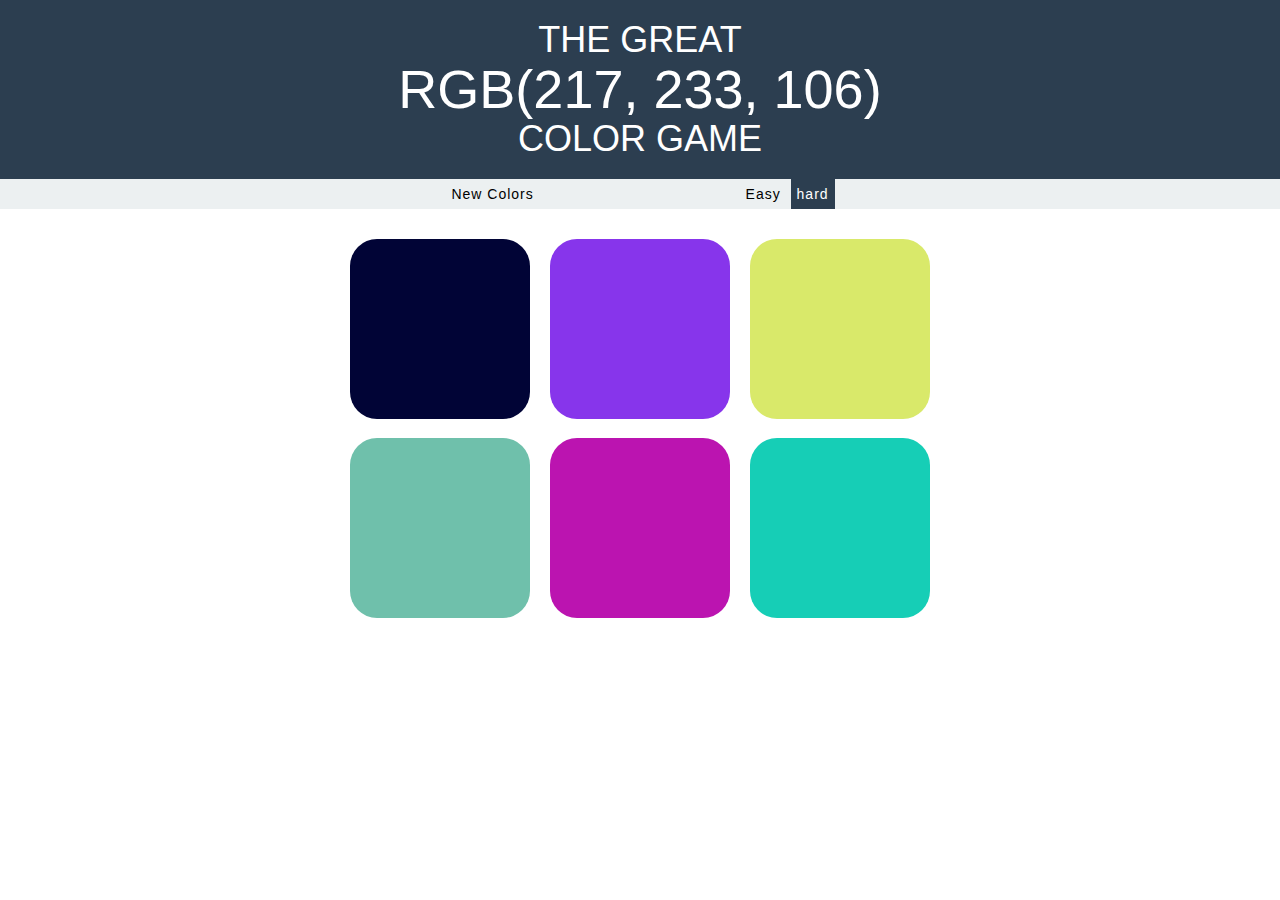
<file: game/game.html>
<!DOCTYPE html>
<html lang="en">
<head>
    <meta charset="UTF-8">
    <title>color game</title>
    <link rel="stylesheet" type="text/css" href="game.css">
    <link rel="stylesheet" href="https://maxcdn.bootstrapcdn.com/bootstrap/3.3.7/css/bootstrap.min.css" integrity="sha384-BVYiiSIFeK1dGmJRAkycuHAHRg32OmUcww7on3RYdg4Va+PmSTsz/K68vbdEjh4u" crossorigin="anonymous">
    <link href="https://fonts.googleapis.com/css?family=Titillium+Web&display=swap" rel="stylesheet">
</head>
<body>
    
    <h1 id="bh1">
        THE GREAT
        <br>
        <span id="colordisplay">RGB</span> 
        <br>
        COLOR GAME
    </h1>
    <div id="stripe">
        <button id="reset">New Colors</button>
        <span id="message"></span>
        <button id="easybtn">Easy</button>
        <button id="hardbtn" class="selected">hard</button>
        
    </div>
    <div id="container">
        <div class="square"></div>
        <div class="square"></div>
        <div class="square"></div>
        <div class="square"></div>
        <div class="square"></div>
        <div class="square"></div>
    </div>





    <script type="text/javascript" src="game.js"></script>
    <script src="https://code.jquery.com/jquery-3.3.1.slim.min.js" integrity="sha384-q8i/X+965DzO0rT7abK41JStQIAqVgRVzpbzo5smXKp4YfRvH+8abtTE1Pi6jizo" crossorigin="anonymous"></script>
            <script src="https://cdnjs.cloudflare.com/ajax/libs/popper.js/1.14.7/umd/popper.min.js" integrity="sha384-UO2eT0CpHqdSJQ6hJty5KVphtPhzWj9WO1clHTMGa3JDZwrnQq4sF86dIHNDz0W1" crossorigin="anonymous"></script>
            <script src="https://stackpath.bootstrapcdn.com/bootstrap/4.3.1/js/bootstrap.min.js" integrity="sha384-JjSmVgyd0p3pXB1rRibZUAYoIIy6OrQ6VrjIEaFf/nJGzIxFDsf4x0xIM+B07jRM" crossorigin="anonymous"></script>
</body>
</html>
</file>
<file: game/game.css>
body{
    background-color: white;
    margin: 0;
    font-family: "Titillium Web";
    font-weight: normal;
    text-transform: uppercase;


}
.jumbotron{
    color: #2c3e50;
    background: #ecf0f1;
}
.navbar-inverse{
    background: #2c3e50;
}
.navbar-inverse .navbar-nav>li>a{
    color: #ecf0f1;
}
.navbar-inverse .navbar-brand{
    color: #ecf0f1; 
}

.square{
    width: 30%;
    background: purple;
    padding-bottom: 30%;
    float: left;
    margin: 1.66%;
    border-radius: 15%;
    transition: background 0.5s;
}
#container{
    max-width: 600px;
    margin: 20px auto;

}
#bh1{
    color: white;
    text-align: center;
    background-color: #2c3e50;
    line-height: 1.1;
    padding: 20px 0;
    margin: 0;
}

#message{
    color: black;
    width: 20%;
}
#stripe{
    background-color: #ecf0f1;
    height: 30px;
    text-align: center;
    color: black;
}
.selected{
    background-color:#2c3e50 ;
    color: white    ;
}
#colordisplay{
    font-size: 150%;
}
button{
    border: none;
    background: none;
    text-transform: uppercase;
    height: 100%;
    font-weight: 700;
    color: #2c3e50;
    letter-spacing: 1px;
    font-size: inherit;
    transition: all 0.3s;
    outline: none
}
button:hover{
    color: white;
    background-color: steelblue;
}
#message{
    display: inline-block;
    width: 15%;
}
</file>
